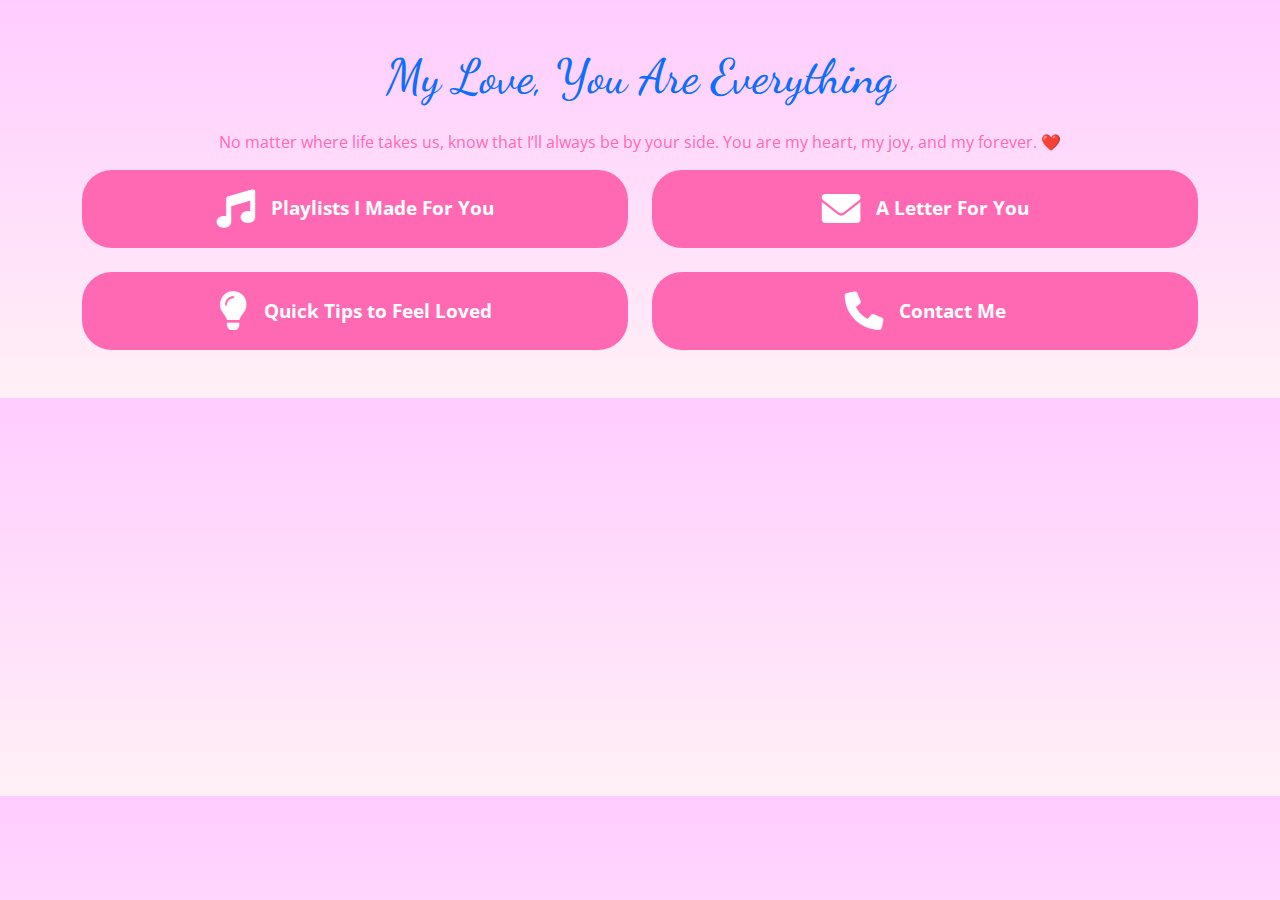
<file: index.html>
<!DOCTYPE html>
<html lang="en">
<head>
  <meta charset="UTF-8">
  <meta name="viewport" content="width=device-width, initial-scale=1.0">
  <title>You Are My Everything</title>

  
  <link href="https://cdn.jsdelivr.net/npm/bootstrap@5.3.0-alpha1/dist/css/bootstrap.min.css" rel="stylesheet">

  
  <link href="https://cdnjs.cloudflare.com/ajax/libs/font-awesome/6.0.0-beta3/css/all.min.css" rel="stylesheet">

  
  <link href="https://fonts.googleapis.com/css2?family=Dancing+Script&family=Open+Sans:wght@300;400;600&display=swap" rel="stylesheet">

  
  <link rel="stylesheet" href="styles.css">
</head>
<body>
  <div class="container my-5 text-center">
    
    <h1 class="text-primary mb-4" style="font-family: 'Dancing Script', cursive; color: #FFB6C1;">My Love, You Are Everything</h1>
    <p style="font-family: 'Open Sans', sans-serif; color: #FF69B4;">No matter where life takes us, know that I’ll always be by your side. You are my heart, my joy, and my forever. ❤️</p>
    
    
    <div class="row row-cols-1 row-cols-md-2 g-4">
      <div class="col">
        <a href="playlists.html" class="btn btn-danger love-btn d-flex align-items-center justify-content-center">
          <i class="fas fa-music fa-2x me-3"></i> Playlists I Made For You
        </a>
      </div>
      <div class="col">
        <a href="letter.html" class="btn btn-pink love-btn d-flex align-items-center justify-content-center">
          <i class="fas fa-envelope fa-2x me-3"></i> A Letter For You
        </a>
      </div>
      <div class="col">
        <a href="tips.html" class="btn btn-light love-btn d-flex align-items-center justify-content-center">
          <i class="fas fa-lightbulb fa-2x me-3"></i> Quick Tips to Feel Loved
        </a>
      </div>
      <div class="col">
        <a href="grievance_form_link.html" class="btn btn-warning love-btn d-flex align-items-center justify-content-center">
          <i class="fas fa-phone fa-2x me-3"></i> Contact Me
        </a>
      </div>
    </div>
  </div>

  
  <script src="https://cdn.jsdelivr.net/npm/bootstrap@5.3.0-alpha1/dist/js/bootstrap.bundle.min.js"></script>
</body>
</html>
</file>
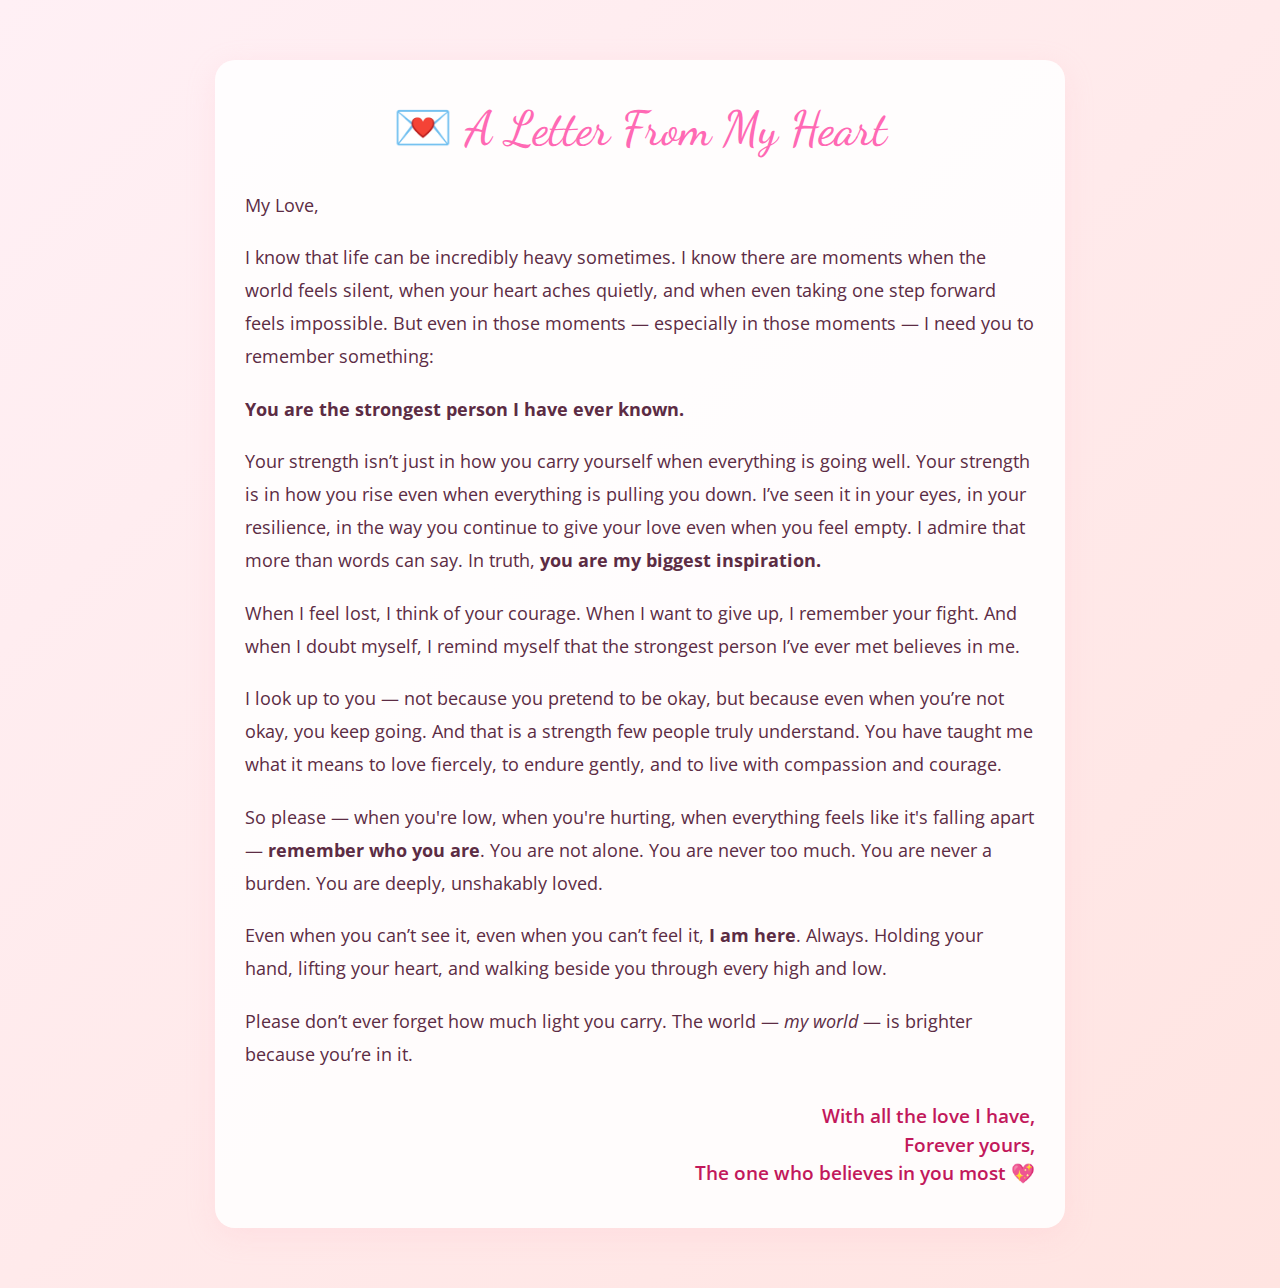
<file: letter.html>
<!DOCTYPE html>
<html lang="en">
<head>
  <meta charset="UTF-8" />
  <meta name="viewport" content="width=device-width, initial-scale=1.0"/>
  <title>A Letter For You</title>

  
  <link href="https://cdn.jsdelivr.net/npm/bootstrap@5.3.0-alpha1/dist/css/bootstrap.min.css" rel="stylesheet" />

  
  <link href="https://fonts.googleapis.com/css2?family=Dancing+Script&family=Open+Sans:wght@300;400;600&display=swap" rel="stylesheet" />

  <style>
    body {
      background: linear-gradient(to bottom right, #fff0f5, #ffe4e1);
      font-family: 'Open Sans', sans-serif;
    }

    .letter-container {
      background-color: #ffffffdd;
      border-radius: 20px;
      padding: 40px 30px;
      max-width: 850px;
      margin: 60px auto;
      box-shadow: 0 8px 30px rgba(255, 182, 193, 0.2);
    }

    h1 {
      font-family: 'Dancing Script', cursive;
      color: #ff69b4;
      font-size: 3rem;
      text-align: center;
      margin-bottom: 30px;
    }

    p {
      font-size: 1.15rem;
      color: #5c2c44;
      line-height: 1.8;
      margin-bottom: 1.2rem;
    }

    .signature {
      margin-top: 2rem;
      font-size: 1.2rem;
      color: #c2185b;
      text-align: right;
      font-weight: 600;
    }

    @media (max-width: 576px) {
      .letter-container {
        padding: 25px 20px;
      }

      h1 {
        font-size: 2.2rem;
      }

      p {
        font-size: 1rem;
      }
    }
  </style>
</head>
<body>

  <div class="container letter-container">
    <h1>💌 A Letter From My Heart</h1>

    <p>My Love,</p>

    <p>
      I know that life can be incredibly heavy sometimes. I know there are moments when the world feels silent, when your heart aches quietly, and when even taking one step forward feels impossible. But even in those moments — especially in those moments — I need you to remember something:
    </p>

    <p><strong>You are the strongest person I have ever known.</strong></p>

    <p>
      Your strength isn’t just in how you carry yourself when everything is going well. Your strength is in how you rise even when everything is pulling you down. I’ve seen it in your eyes, in your resilience, in the way you continue to give your love even when you feel empty. I admire that more than words can say. In truth, <strong>you are my biggest inspiration.</strong>
    </p>

    <p>
      When I feel lost, I think of your courage. When I want to give up, I remember your fight. And when I doubt myself, I remind myself that the strongest person I’ve ever met believes in me.
    </p>

    <p>
      I look up to you — not because you pretend to be okay, but because even when you’re not okay, you keep going. And that is a strength few people truly understand. You have taught me what it means to love fiercely, to endure gently, and to live with compassion and courage.
    </p>

    <p>
      So please — when you're low, when you're hurting, when everything feels like it's falling apart — <strong>remember who you are</strong>. You are not alone. You are never too much. You are never a burden. You are deeply, unshakably loved.
    </p>

    <p>
      Even when you can’t see it, even when you can’t feel it, <strong>I am here</strong>. Always. Holding your hand, lifting your heart, and walking beside you through every high and low.
    </p>

    <p>
      Please don’t ever forget how much light you carry. The world — <em>my world</em> — is brighter because you’re in it.
    </p>

    <div class="signature">
      With all the love I have,<br />
      Forever yours,<br />
      The one who believes in you most 💖
    </div>
  </div>

  
  <script src="https://cdn.jsdelivr.net/npm/bootstrap@5.3.0-alpha1/dist/js/bootstrap.bundle.min.js"></script>
</body>
</html>
</file>
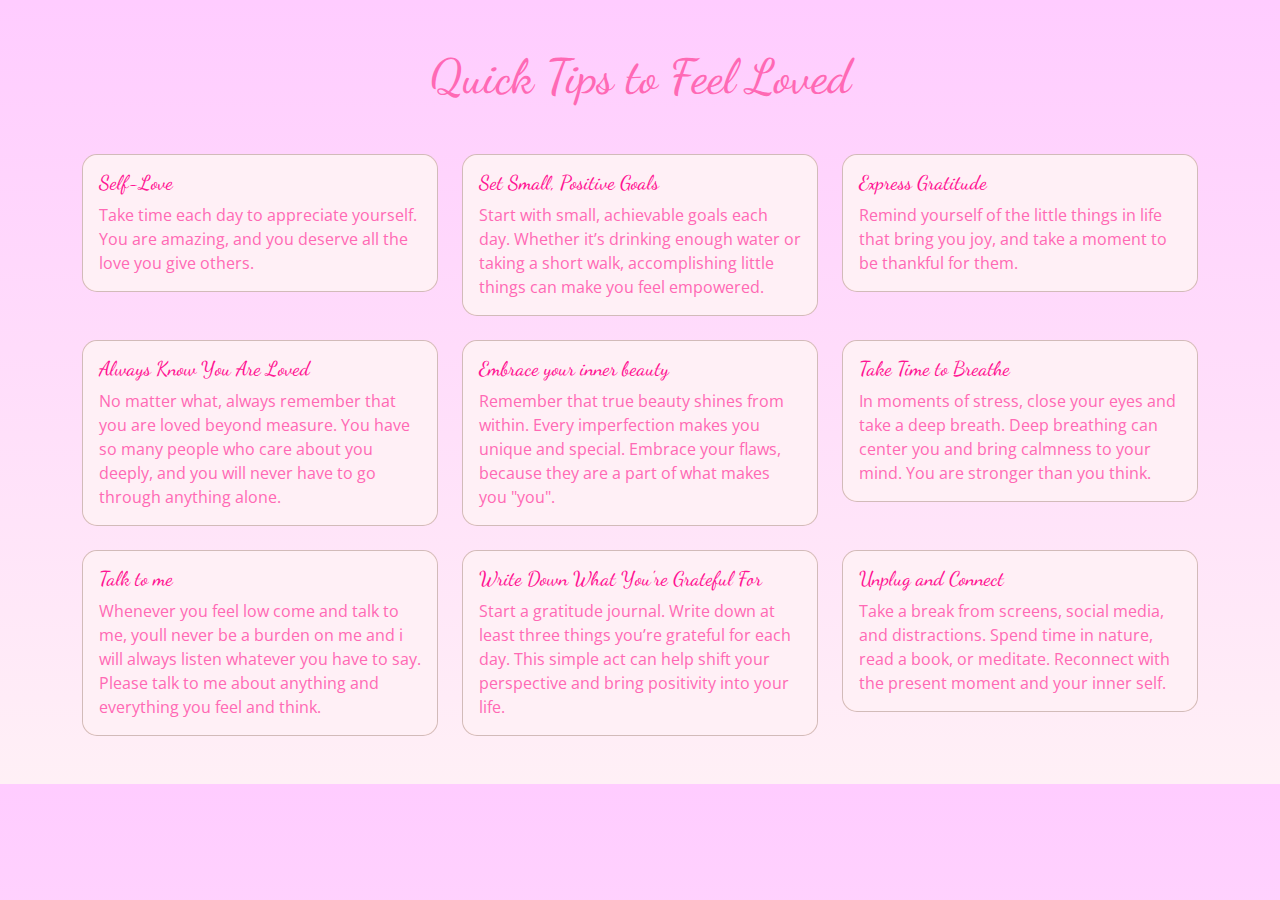
<file: tips.html>
<!DOCTYPE html>
<html lang="en">
<head>
  <meta charset="UTF-8">
  <meta name="viewport" content="width=device-width, initial-scale=1.0">
  <title>Quick Tips to Feel Loved</title>

  
  <link href="https://cdn.jsdelivr.net/npm/bootstrap@5.3.0-alpha1/dist/css/bootstrap.min.css" rel="stylesheet">

  
  <link href="https://fonts.googleapis.com/css2?family=Dancing+Script&family=Open+Sans:wght@300;400;600&display=swap" rel="stylesheet">

  
  <link rel="stylesheet" href="styles.css">
  <link rel="icon" href="images/favicon.ico" type="image/x-icon">
</head>
<body>
  <div class="container my-5">
    <h1 class="text-center mb-5" style="font-family: 'Dancing Script', cursive; color: #FF69B4;">Quick Tips to Feel Loved</h1>

    <div class="row row-cols-1 row-cols-md-2 row-cols-lg-3 g-4">
      
      <div class="col">
        <div class="card" style="border-radius: 15px; background-color: #ffe4e1;">
          <div class="card-body">
            <h5 class="card-title" style="font-family: 'Dancing Script', cursive; color: #FF1493;">Self-Love</h5>
            <p class="card-text" style="font-family: 'Open Sans', sans-serif; color: #FF69B4;">Take time each day to appreciate yourself. You are amazing, and you deserve all the love you give others.</p>
          </div>
        </div>
      </div>

      
      <div class="col">
        <div class="card" style="border-radius: 15px; background-color: #ffe4e1;">
          <div class="card-body">
            <h5 class="card-title" style="font-family: 'Dancing Script', cursive; color: #FF1493;">Set Small, Positive Goals</h5>
            <p class="card-text" style="font-family: 'Open Sans', sans-serif; color: #FF69B4;">Start with small, achievable goals each day. Whether it’s drinking enough water or taking a short walk, accomplishing little things can make you feel empowered.</p>
          </div>
        </div>
      </div>

      
      <div class="col">
        <div class="card" style="border-radius: 15px; background-color: #ffe4e1;">
          <div class="card-body">
            <h5 class="card-title" style="font-family: 'Dancing Script', cursive; color: #FF1493;">Express Gratitude</h5>
            <p class="card-text" style="font-family: 'Open Sans', sans-serif; color: #FF69B4;">Remind yourself of the little things in life that bring you joy, and take a moment to be thankful for them.</p>
          </div>
        </div>
      </div>

      
      <div class="col">
        <div class="card" style="border-radius: 15px; background-color: #ffe4e1;">
          <div class="card-body">
            <h5 class="card-title" style="font-family: 'Dancing Script', cursive; color: #FF1493;">Always Know You Are Loved</h5>
            <p class="card-text" style="font-family: 'Open Sans', sans-serif; color: #FF69B4;">No matter what, always remember that you are loved beyond measure. You have so many people who care about you deeply, and you will never have to go through anything alone.</p>
          </div>
        </div>
      </div>


      <div class="col">
        <div class="card" style="border-radius: 15px; background-color: #ffe4e1;">
          <div class="card-body">
            <h5 class="card-title" style="font-family: 'Dancing Script', cursive; color: #FF1493;">Embrace your inner beauty</h5>
            <p class="card-text" style="font-family: 'Open Sans', sans-serif; color: #FF69B4;">Remember that true beauty shines from within. Every imperfection makes you unique and special. Embrace your flaws, because they are a part of what makes you "you".</p>
          </div>
        </div>
      </div>

      
      <div class="col">
        <div class="card" style="border-radius: 15px; background-color: #ffe4e1;">
          <div class="card-body">
            <h5 class="card-title" style="font-family: 'Dancing Script', cursive; color: #FF1493;">Take Time to Breathe</h5>
            <p class="card-text" style="font-family: 'Open Sans', sans-serif; color: #FF69B4;">In moments of stress, close your eyes and take a deep breath. Deep breathing can center you and bring calmness to your mind. You are stronger than you think.</p>
          </div>
        </div>
      </div>

      
      <div class="col">
        <div class="card" style="border-radius: 15px; background-color: #ffe4e1;">
          <div class="card-body">
            <h5 class="card-title" style="font-family: 'Dancing Script', cursive; color: #FF1493;">Talk to me</h5>
            <p class="card-text" style="font-family: 'Open Sans', sans-serif; color: #FF69B4;">Whenever you feel low come and talk to me, youll never be a burden on me and i will always listen whatever you have to say. Please talk to me about anything and everything you feel and think.</p>
          </div>
        </div>
      </div>

      
      <div class="col">
        <div class="card" style="border-radius: 15px; background-color: #ffe4e1;">
          <div class="card-body">
            <h5 class="card-title" style="font-family: 'Dancing Script', cursive; color: #FF1493;"> Write Down What You're Grateful For</h5>
            <p class="card-text" style="font-family: 'Open Sans', sans-serif; color: #FF69B4;">Start a gratitude journal. Write down at least three things you’re grateful for each day. This simple act can help shift your perspective and bring positivity into your life.</p>
          </div>
        </div>
      </div>

      
      <div class="col">
        <div class="card" style="border-radius: 15px; background-color: #ffe4e1;">
          <div class="card-body">
            <h5 class="card-title" style="font-family: 'Dancing Script', cursive; color: #FF1493;">Unplug and Connect</h5>
            <p class="card-text" style="font-family: 'Open Sans', sans-serif; color: #FF69B4;">Take a break from screens, social media, and distractions. Spend time in nature, read a book, or meditate. Reconnect with the present moment and your inner self.</p>
          </div>
        </div>
      </div>

      
    </div>
  </div>

  
  <script src="https://cdn.jsdelivr.net/npm/bootstrap@5.3.0-alpha1/dist/js/bootstrap.bundle.min.js"></script>
</body>
</html>
</file>
<file: styles.css>
body {
  background: linear-gradient(to bottom, #ffccff, #fff0f6);
  font-family: 'Open Sans', sans-serif;
}

h1 {
  font-family: 'Dancing Script', cursive;
  color: #FF1493;
  font-size: 3rem;
}

.love-btn {
  font-size: 1.2rem;
  padding: 20px 40px;
  border-radius: 30px;
  font-weight: bold;
  color: white;
  background-color: #FF69B4;
  border: none;
  transition: all 0.3s ease;
}

.love-btn i {
  margin-right: 10px;
}

.love-btn:hover {
  opacity: 0.9;
  transform: scale(1.05);
}

.card-title {
  font-family: 'Dancing Script', cursive;
  color: #FF1493;
}

.card-body {
  background-color: #fff0f6;
  border-radius: 15px;
}
</file>
